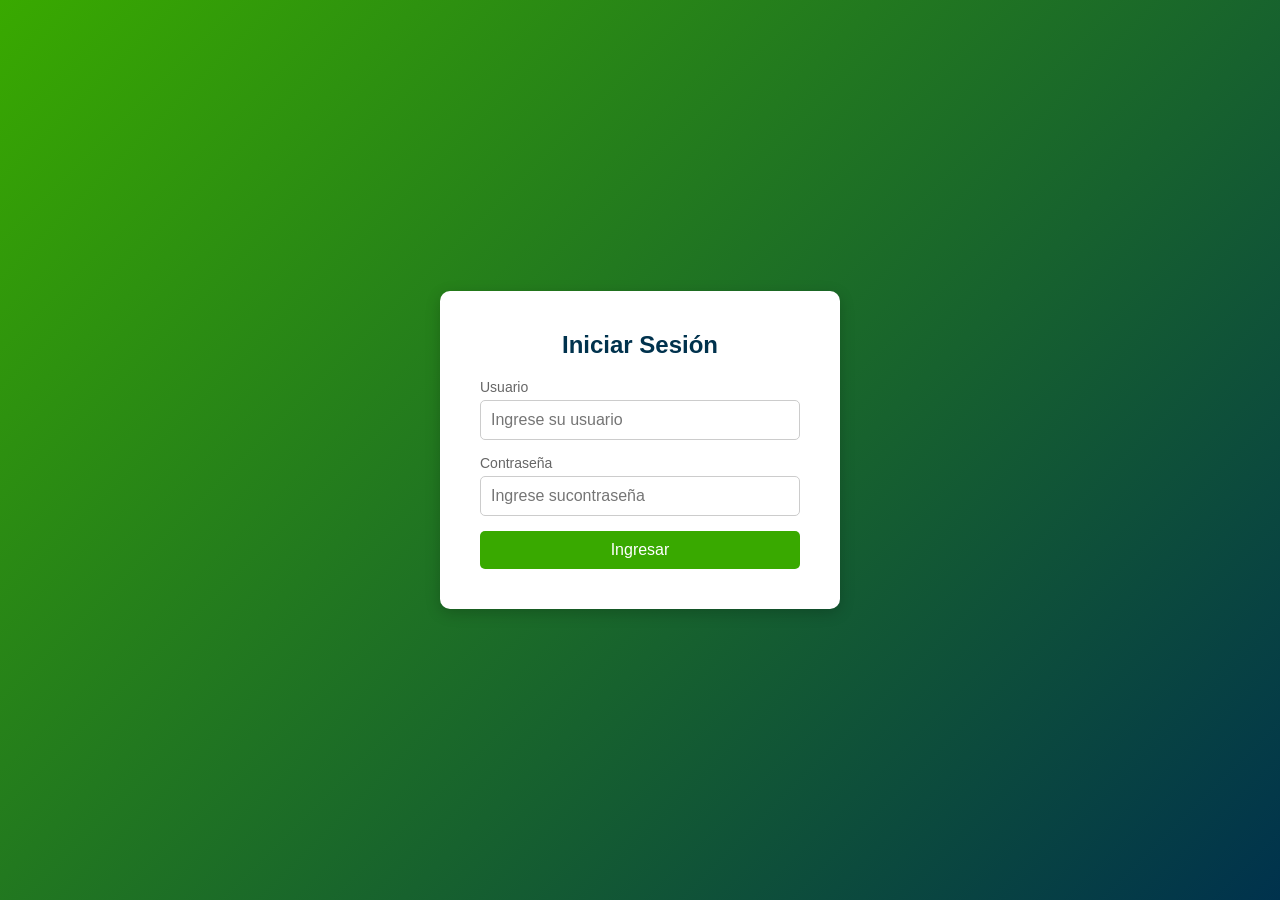
<file: index.html>
<!DOCTYPE html>
<html lang="es">
<head>
<meta charset="UTF-8">
<meta name="viewport" content="width=device-width, initial-scale=1.0">
<title>Login - SENA</title>
<link rel="stylesheet" href="estilo.css">
</head>
<body>
<div class="login-container">
<div class="login-box">
<h2>Iniciar Sesión</h2>
<form id="loginForm">
<div class="input-group">
<label for="usuario">Usuario</label>
<input type="text" id="usuario" required placeholder="Ingrese su usuario">
</div>
<div class="input-group">
<label for="password">Contraseña</label>
<input type="password" id="password" required placeholder="Ingrese su

contraseña">
</div>
<button type="submit" class="btn-login">Ingresar</button>
<p id="errorMsg" class="error-msg">Usuario o contraseña incorrectos</p>
</form>
</div>
</div>
<script src="script.js"></script>

</body>
</html>
</file>
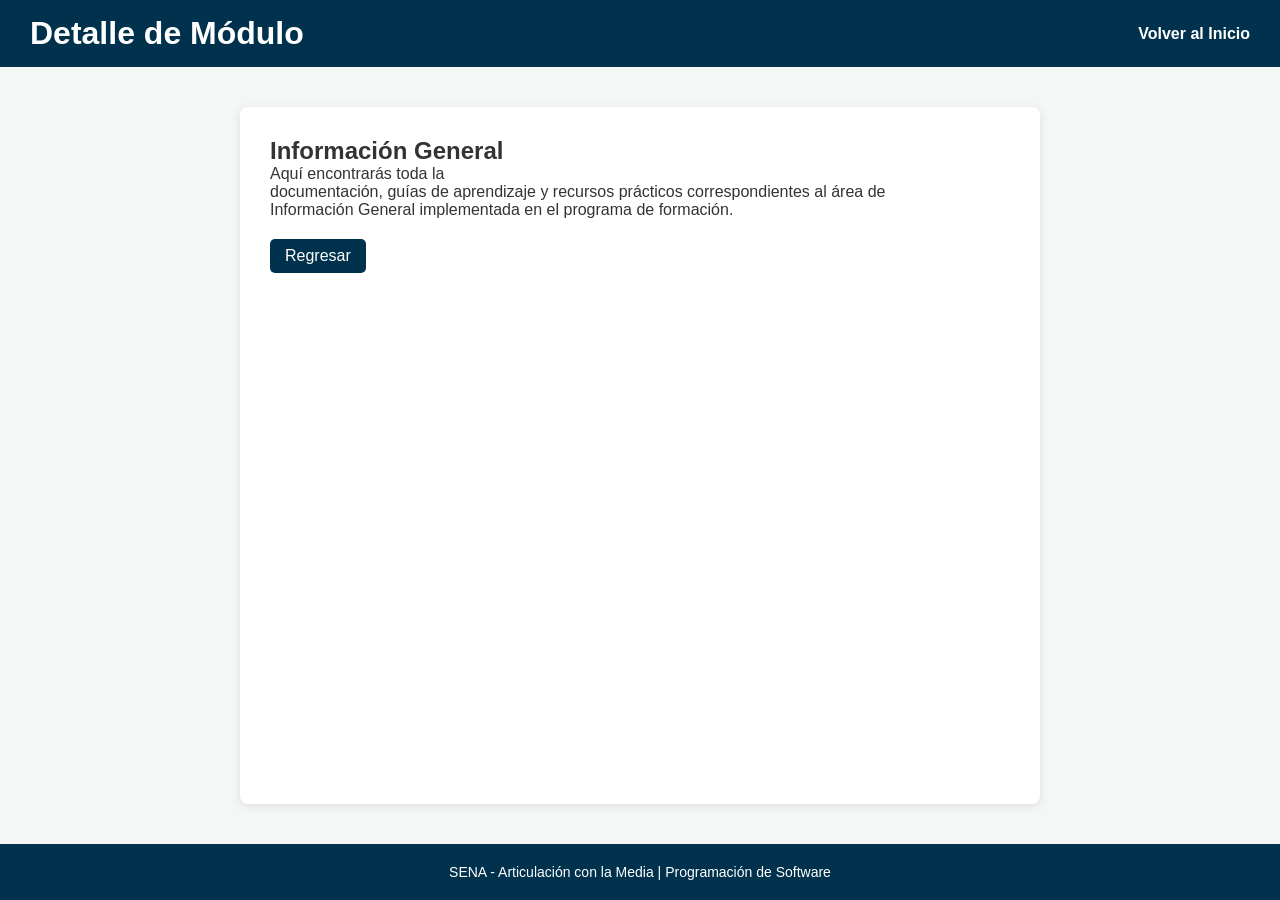
<file: detalle.html>
<!DOCTYPE html>
<html lang="es">
<head>
<meta charset="UTF-8">
<meta name="viewport" content="width=device-width, initial-scale=1.0">
<title>Detalle del Módulo</title>
<link rel="stylesheet" href="estilo.css">
</head>
<body style="display: flex; flex-direction: column;">
<header>
<h1>Detalle de Módulo</h1>
<nav>
<ul class="nav-menu">
<li><a href="principal.html">Volver al Inicio</a></li>
</ul>
</nav>
</header>
<div class="detalle-container">
<h2 id="tituloDetalle">Cargando...</h2>
<p id="textoDetalle">Información detallada sobre el módulo seleccionado...</p>
<a href="principal.html" class="btn-volver">Regresar</a>
</div>
<footer>
<p>SENA - Articulación con la Media | Programación de Software</p>
</footer>
<script src="script.js">
</script>

<script>
// Función específica para pintar la información según la tarjeta que se hizo clic
window.onload = function() {
const modulo = localStorage.getItem('moduloSeleccionado') || 'Información General';
document.getElementById('tituloDetalle').innerText = modulo;
document.getElementById('textoDetalle').innerText = `Aquí encontrarás toda la
documentación, guías de aprendizaje y recursos prácticos correspondientes al área de
${modulo} implementada en el programa de formación.`;
}
</script>
</body>
</html>
</file>
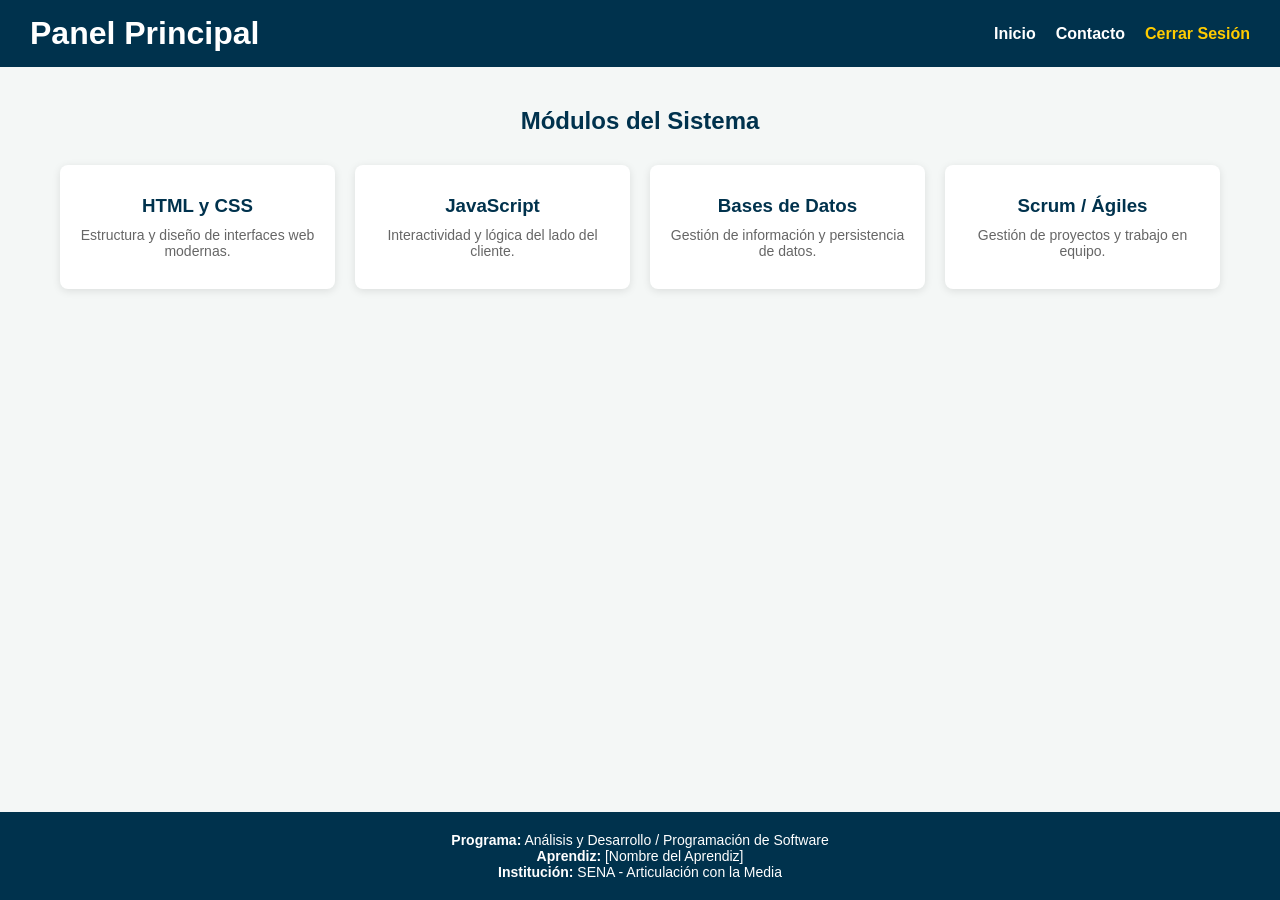
<file: principal.html>
<!DOCTYPE html>
<html lang="es">
<head>
<meta charset="UTF-8">
<meta name="viewport" content="width=device-width, initial-scale=1.0">
<title>Página Principal - Programación de Software</title>
<link rel="stylesheet" href="estilo.css">
</head>
<body>
<!-- Menú Superior -->
<header>
<h1>Panel Principal</h1>
<nav>
<ul class="nav-menu">
<li><a href="principal.html">Inicio</a></li>
<li><a href="#contacto">Contacto</a></li>
<li><a href="index.html" style="color: #ffcc00;">Cerrar Sesión</a></li>
</ul>
</nav>
</header>
<!-- Contenido con la Grilla de 4 tarjetas -->
<div class="main-content">
<h2>Módulos del Sistema</h2>
<div class="grid-tarjetas">
<div class="tarjeta" onclick="cargarDetalle('HTML y CSS')">
<h3>HTML y CSS</h3>
<p>Estructura y diseño de interfaces web modernas.</p>
</div>
<div class="tarjeta" onclick="cargarDetalle('JavaScript')">
<h3>JavaScript</h3>
<p>Interactividad y lógica del lado del cliente.</p>
</div>
<div class="tarjeta" onclick="cargarDetalle('Bases de Datos')">
<h3>Bases de Datos</h3>
<p>Gestión de información y persistencia de datos.</p>
</div>
<div class="tarjeta" onclick="cargarDetalle('Metodologías Ágiles')">
<h3>Scrum / Ágiles</h3>
<p>Gestión de proyectos y trabajo en equipo.</p>
</div>

</div>
</div>
<!-- Pie de página con datos institucionales -->
<footer>
<p><strong>Programa:</strong> Análisis y Desarrollo / Programación de Software</p>
<p><strong>Aprendiz:</strong> [Nombre del Aprendiz]</p>
<p><strong>Institución:</strong> SENA - Articulación con la Media</p>
</footer>
<script src="script.js"></script>
</body>
</html>
</file>
<file: estilo.css>
* {
    margin: 0;
    padding: 0;
    box-sizing: border-box;
    font-family: 'Segoe UI', Tahoma, Geneva, Verdana, sans-serif;
    }
    body {
    background-color: #f4f7f6;
    color: #333;
    display: flex;
    flex-direction: column;
    min-height: 100vh;
    }
    /* --- Estilos para el Login (index.html) --- */
    .login-container {
    display: flex;
    justify-content: center;
    align-items: center;
    height: 100vh;
    background: linear-gradient(135deg, #39A900, #00324D);
    }
    .login-box {
    background: white;
    padding: 40px;
    border-radius: 10px;
    
    box-shadow: 0 4px 15px rgba(0,0,0,0.2);
    width: 100%;
    max-width: 400px;
    text-align: center;
    }
    .login-box h2 {
    margin-bottom: 20px;
    color: #00324D;
    }
    .input-group {
    margin-bottom: 15px;
    text-align: left;
    }
    .input-group label {
    display: block;
    margin-bottom: 5px;
    font-size: 14px;
    color: #666;
    }
    .input-group input {
    width: 100%;
    padding: 10px;
    border: 1px solid #ccc;
    border-radius: 5px;
    font-size: 16px;
    }
    .btn-login {
    width: 100%;
    padding: 10px;
    background-color: #39A900;
    border: none;
    color: white;
    font-size: 16px;
    border-radius: 5px;
    cursor: pointer;
    transition: background 0.3s;
    }
    .btn-login:hover {
    background-color: #2e8600;
    }
    .error-msg {
    
    color: red;
    font-size: 14px;
    margin-top: 10px;
    display: none;
    }
    /* --- Estilos para la Página Principal (principal.html) --- */
    header {
    background-color: #00324D;
    color: white;
    padding: 15px 30px;
    display: flex;
    justify-content: space-between;
    align-items: center;
    }
    .nav-menu {
    list-style: none;
    display: flex;
    gap: 20px;
    }
    .nav-menu li a {
    color: white;
    text-decoration: none;
    font-weight: 600;
    transition: color 0.3s;
    }
    .nav-menu li a:hover {
    color: #39A900;
    }
    .main-content {
    flex: 1;
    padding: 40px 20px;
    max-width: 1200px;
    margin: 0 auto;
    width: 100%;
    }
    .main-content h2 {
    text-align: center;
    margin-bottom: 30px;
    color: #00324D;
    }
    /* Grilla de 4 tarjetas */
    
    .grid-tarjetas {
    display: grid;
    grid-template-columns: repeat(auto-fit, minmax(220px, 1fr));
    gap: 20px;
    }
    .tarjeta {
    background: white;
    border-radius: 8px;
    overflow: hidden;
    box-shadow: 0 2px 8px rgba(0,0,0,0.1);
    cursor: pointer;
    transition: transform 0.3s, box-shadow 0.3s;
    text-align: center;
    padding: 30px 20px;
    }
    .tarjeta:hover {
    transform: translateY(-5px);
    box-shadow: 0 6px 15px rgba(0,0,0,0.15);
    }
    .tarjeta h3 {
    color: #00324D;
    margin-bottom: 10px;
    }
    .tarjeta p {
    color: #666;
    font-size: 14px;
    }
    /* --- Footer --- */
    footer {
    background-color: #00324D;
    color: white;
    text-align: center;
    padding: 20px;
    font-size: 14px;
    margin-top: auto;
    }
    /* --- Estilos para la página de detalle (detalle.html) --- */
    .detalle-container {
    max-width: 800px;
    margin: 40px auto;
    background: white;
    padding: 30px;
    
    border-radius: 8px;
    box-shadow: 0 2px 10px rgba(0,0,0,0.1);
    flex: 1;
    width: 100%;
    }
    .btn-volver {
    display: inline-block;
    margin-top: 20px;
    padding: 8px 15px;
    background-color: #00324D;
    color: white;
    text-decoration: none;
    border-radius: 5px;
 }
</file>
